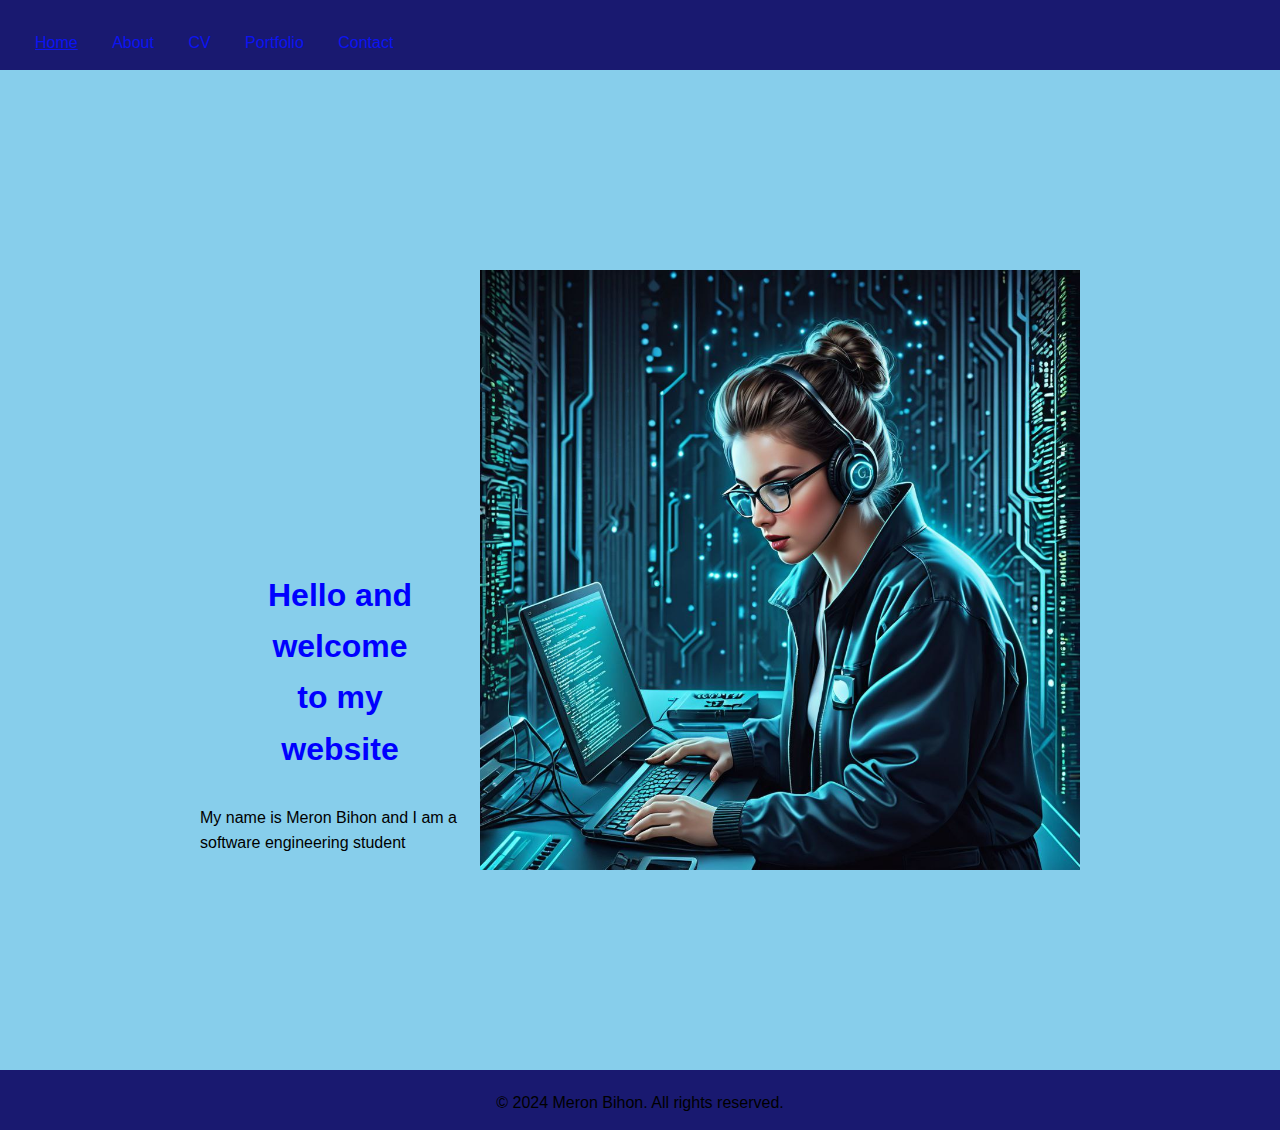
<file: index.html>
<!DOCTYPE html>
<html lang="en">
<head>
    <meta charset="UTF-8">
    <meta name="viewport" content="width=device-width, initial-scale=1.0">
    <title>My Website </title>
    <link rel="stylesheet" href="css/styies.css"> 
</head>
<body>
<header>
    <nav>
        <ul>
            <li><a href="home.html"  class="active" >Home</a></li>
            <li><a href="About.html">About</a></li>
            <li><a href="cv.html">CV</a></li>
            <li><a href="portfolio.html">Portfolio</a></li>
            <li><a href="contact.html">Contact</a></li>
        </ul>
    </nav>
</header>    
<div class="content">
    <div class="side-by-side">
        <div class="text-content">
            <h1>Hello and welcome to my website</h1>
            <p>My name is Meron Bihon and I am a software engineering student</p>
        </div>
        <img src="images/me.jpg" alt="my photo" width="600" height="600"> 
    </div>
</div>
    <footer>
        <p>© 2024 Meron Bihon. All rights reserved.</p>   
    </footer>
    <script src="javascript/script.js"></script>
</body>
</html>
</file>
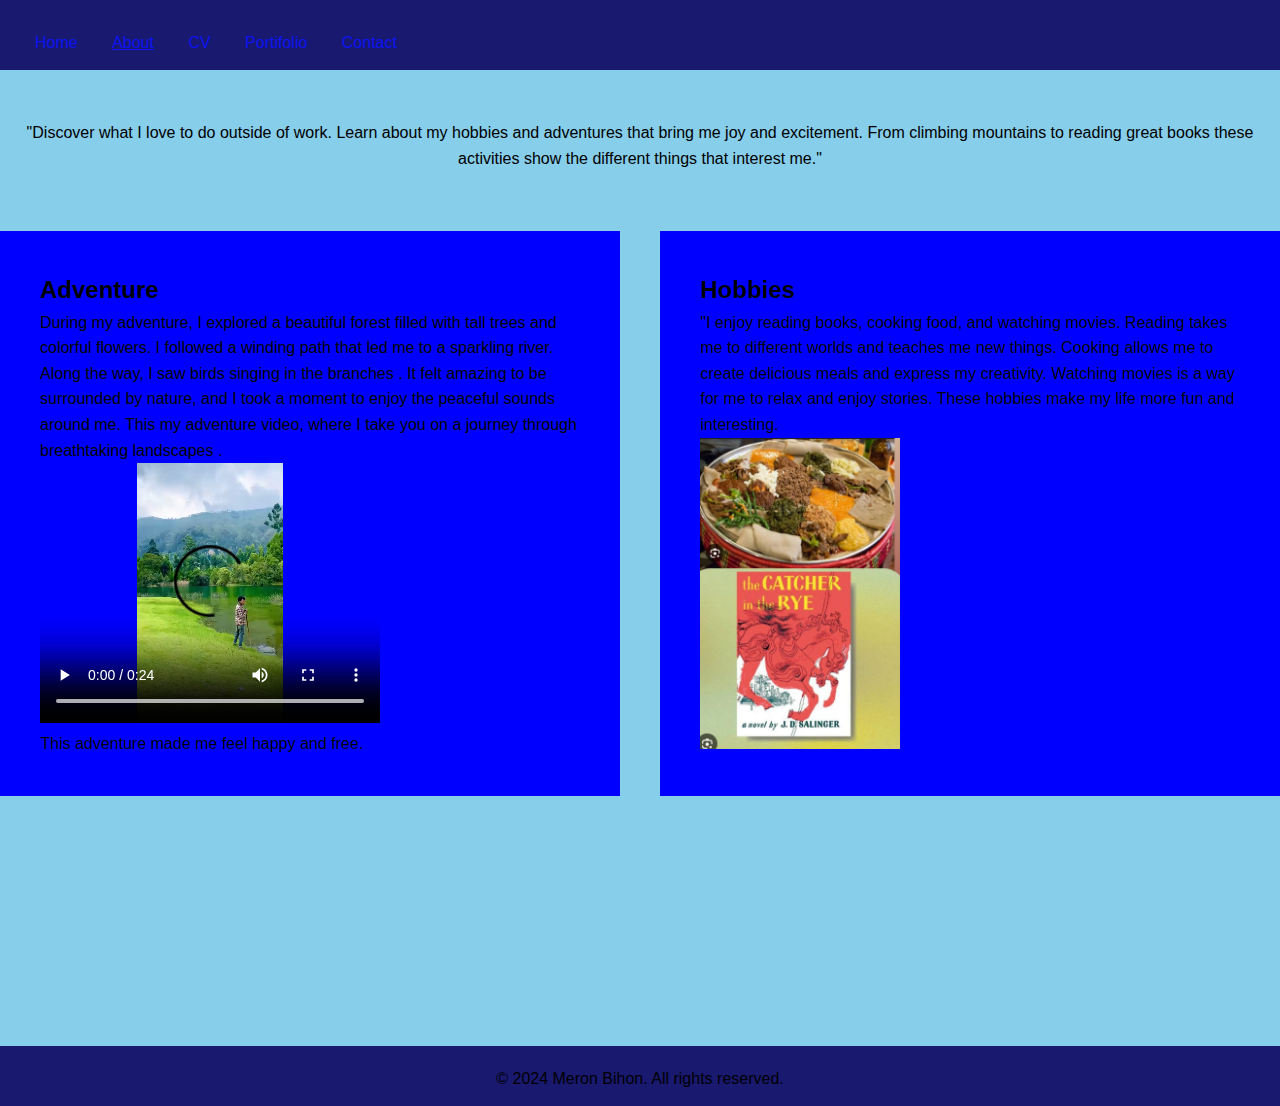
<file: About.html>
<!DOCTYPE html>
<html lang="en">
<head>
    <meta charset="UTF-8">
    <meta name="viewport" content="width=device-width, initial-scale=1.0">
    <title>About</title>
    <link rel="stylesheet" href="css/styies.css"> 
</head>
</head>
<body>
    <header>
        <nav>
            <ul>
                <li><a href= "index.html">Home</a></li>
                <li><a href= "About.html"  class="active">About</a></li>
                <li><a href= "cv.html">CV</a></li>
                <li><a href= "portfolio.html">Portifolio</a></li>
                <li><a href= "contact.html">Contact</a></li>
            </ul>
        </nav>
    </header>
    <p class ="intro- paragraph" id="me">
        "Discover what I love to do outside of work.
         Learn about my hobbies and adventures that bring me joy and excitement. 
         From climbing mountains to reading great books
         these activities show the different things that interest me."
    </p>
    <main>
        <section class= "random-section">
        <h2>Adventure</h2> 
        <div>
            <div>
                <p>
                    During my adventure, I explored a beautiful forest filled with tall trees and colorful flowers.
                    I followed a winding path that led me to a sparkling river.
                    Along the way, I saw birds singing in the branches . 
                    It felt amazing to be surrounded by nature, 
                    and I took a moment to enjoy the peaceful sounds around me.
                    This my adventure video, where I take you on a journey through breathtaking landscapes .</p>   
            </div>
            <div>
                <video controls width="340" height="260">
                    <source src="videos/myadv.mp4" type="video/mp4">
                    Your browser does not support the video tag.
                </video><br>
                 This adventure made me feel happy and free.   
            </div>       
        </div>   
       </section>
      <section class="random-section">
        <h2>Hobbies</h2>
        <p>
            "I enjoy reading books, cooking food, and watching movies.
             Reading takes me to different worlds and teaches me new things.
             Cooking allows me to create delicious meals and express my creativity.
             Watching movies is a way for me to relax and enjoy stories. 
             These hobbies make my life more fun and interesting.
        </p>
        <img src="images/myhob.jpg" alt="myhob photo" height="200" width ="200">
     </section>
    </main>
    
    <footer>
        <p>© 2024 Meron Bihon. All rights reserved.</p> 
    </footer>
    <script src="javascript/script.js"></script>
</body>
</html>
</file>
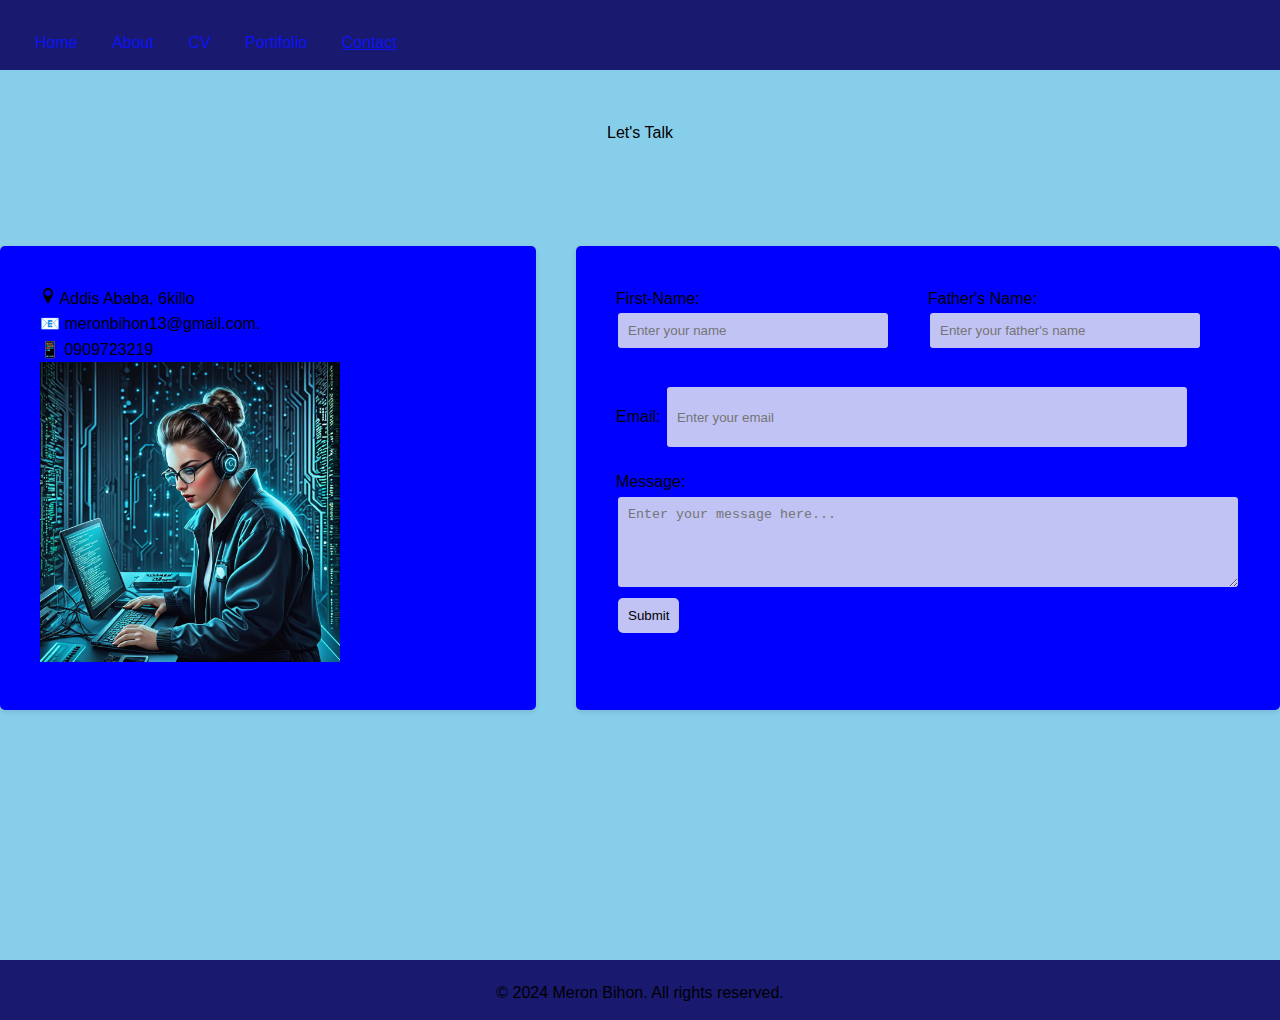
<file: contact.html>
<!DOCTYPE html>
<html lang="en">
<head>
    <meta charset="UTF-8">
    <meta name="viewport" content="width=device-width, initial-scale=1.0">
    <title>Contact</title>
    <link rel="stylesheet" href="css/styies.css">
</head>
<body>
    <header>
        <nav>
            <ul>
                <li><a href= "index.html">Home</a></li>
                <li><a href= "About.html">About</a></li>
                <li><a href= "cv.html">CV</a></li>
                <li><a href= "portfolio.html">Portifolio</a></li>
                <li><a href= "contact.html"  class="active">Contact</a></li>
            </ul>
        </nav>
    </header>
    <P id="me"> Let's Talk</P>
    <main>
        <div class="contact-info">
            <p> 
                <svg xmlns="http://www.w3.org/2000/svg" width="16" height="16" fill="currentColor" class="bi bi-geo-fill" viewBox="0 0 16 16">
                    <path d="M8 0a5 5 0 0 0-5 5c0 3.5 5 11 5 11s5-7.5 5-11a5 5 0 0 0-5-5zm0 2a3 3 0 1 1 0 6 3 3 0 0 1 0-6z"/>
                </svg>
                Addis Ababa, 6killo
            </p>
            <p> 📧 meronbihon13@gmail.com.</p>
            <p> 📱 0909723219</p>
            <img src="images/me.jpg" alt="my picture" height="300" width="300">
        </div>
        
        <div class="form-container">
            <div class="input-container1">
                <div>
                    <label for="name">First-Name:</label>
                    <input type="text" id="name" name="name" placeholder="Enter your name">
                </div>
                <div>
                    <label for="Father-name">Father's Name:</label>
                    <input type="text" id="Father-name" name="father-name" placeholder="Enter your father's name">
                </div>
            </div>
            
            <div class="input-container">
                <div>
                    <label for="email">Email:</label>
                    <input type="email" id="email" name="email" placeholder="Enter your email">
                </div>
            </div>
            <div class="input-container">
                <div>
                    <label for="message">Message:</label>
                    <textarea id="message" name="message" placeholder="Enter your message here..."></textarea>
                    <button type="submit">Submit</button> 
                </div>
            </div>
        </div>
        </main>
        <footer>
            <p>© 2024 Meron Bihon. All rights reserved.</p> 
        </footer>
        <script src="javascript/script.js"></script>
    </body>
    </html>
</file>
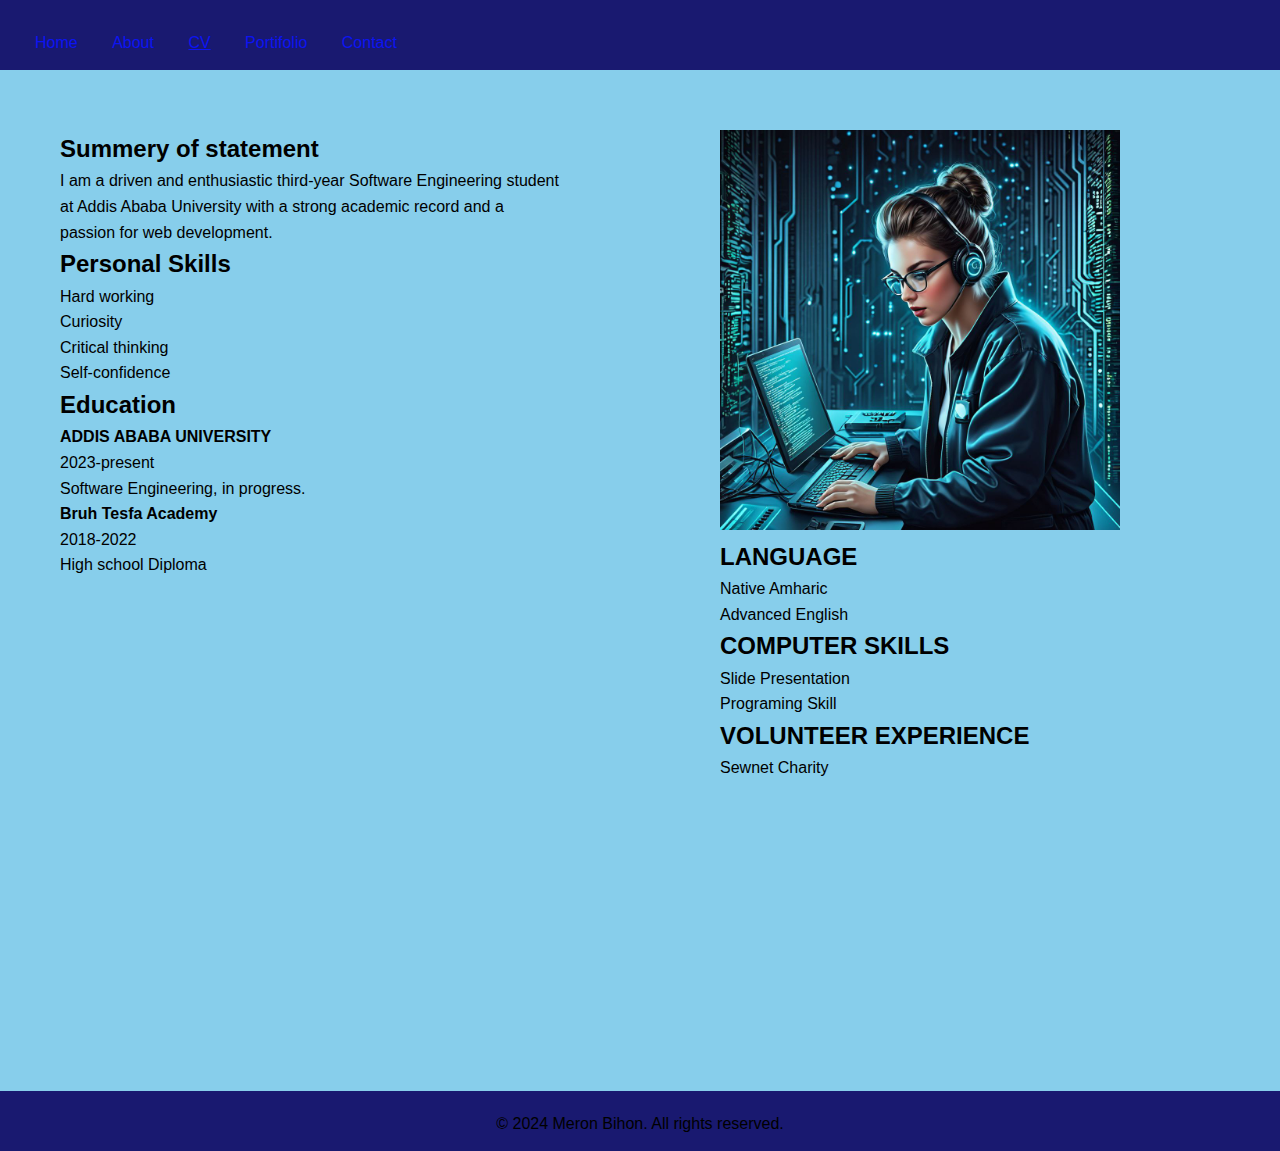
<file: cv.html>
<!DOCTYPE html>
<html lang="en">
    <head>
        <meta charset="UTF-8">
        <meta name="viewport" content="width=device-width, initial-scale=1.0">
        <title>CV</title>
        <link rel="stylesheet" href="css/styies.css">
    </head>
    <body>
        <header>
            <nav>
                <ul>
                    <li><a href= "index.html">Home</a></li>
                    <li><a href= "About.html">About</a></li>
                    <li><a href= "cv.html"  class="active">CV</a></li>
                    <li><a href= "portfolio.html">Portifolio</a></li>
                    <li><a href= "contact.html">Contact</a></li>
                </ul>
            </nav>
        </header>
        <main>
            <section class ="p-section">
                <h2>Summery of statement</h2>
                <p>
                    I am a driven and enthusiastic third-year Software Engineering student at Addis Ababa University 
                    with a strong academic record and a passion for web development.
                </p>
                <h2>Personal Skills</h2>
                <p>Hard working</p>
                <p>Curiosity</p>
                <p>Critical thinking</p>
                <p>Self-confidence</p>
                
                <h2>Education</h2>
                <p><strong>ADDIS ABABA UNIVERSITY</strong></p>
                <p>2023-present</p>
                <p>Software Engineering, in progress. </p>
                <p><strong>Bruh Tesfa Academy</strong></p>
                <p>2018-2022</p>
                <p>High school Diploma</p>
            </section>
            <section class= "p-section">
                <img src="images/me.jpg" alt="my picture" height="600" width=400">
                <h2>LANGUAGE</h2>
                <p>Native Amharic</p>
                <p>Advanced English</p>
                
                <h2>COMPUTER SKILLS</h2>
                <p>Slide Presentation</p>
                <p>Programing Skill</p>
                
                <h2>VOLUNTEER EXPERIENCE</h2>
                <p>Sewnet Charity</p>
                
            </section>   
        </main>
        <footer>
            <p>© 2024 Meron Bihon. All rights reserved.</p> 
        </footer>
        <script src="javascript/script.js"></script>
    </body>
    </html>
</file>
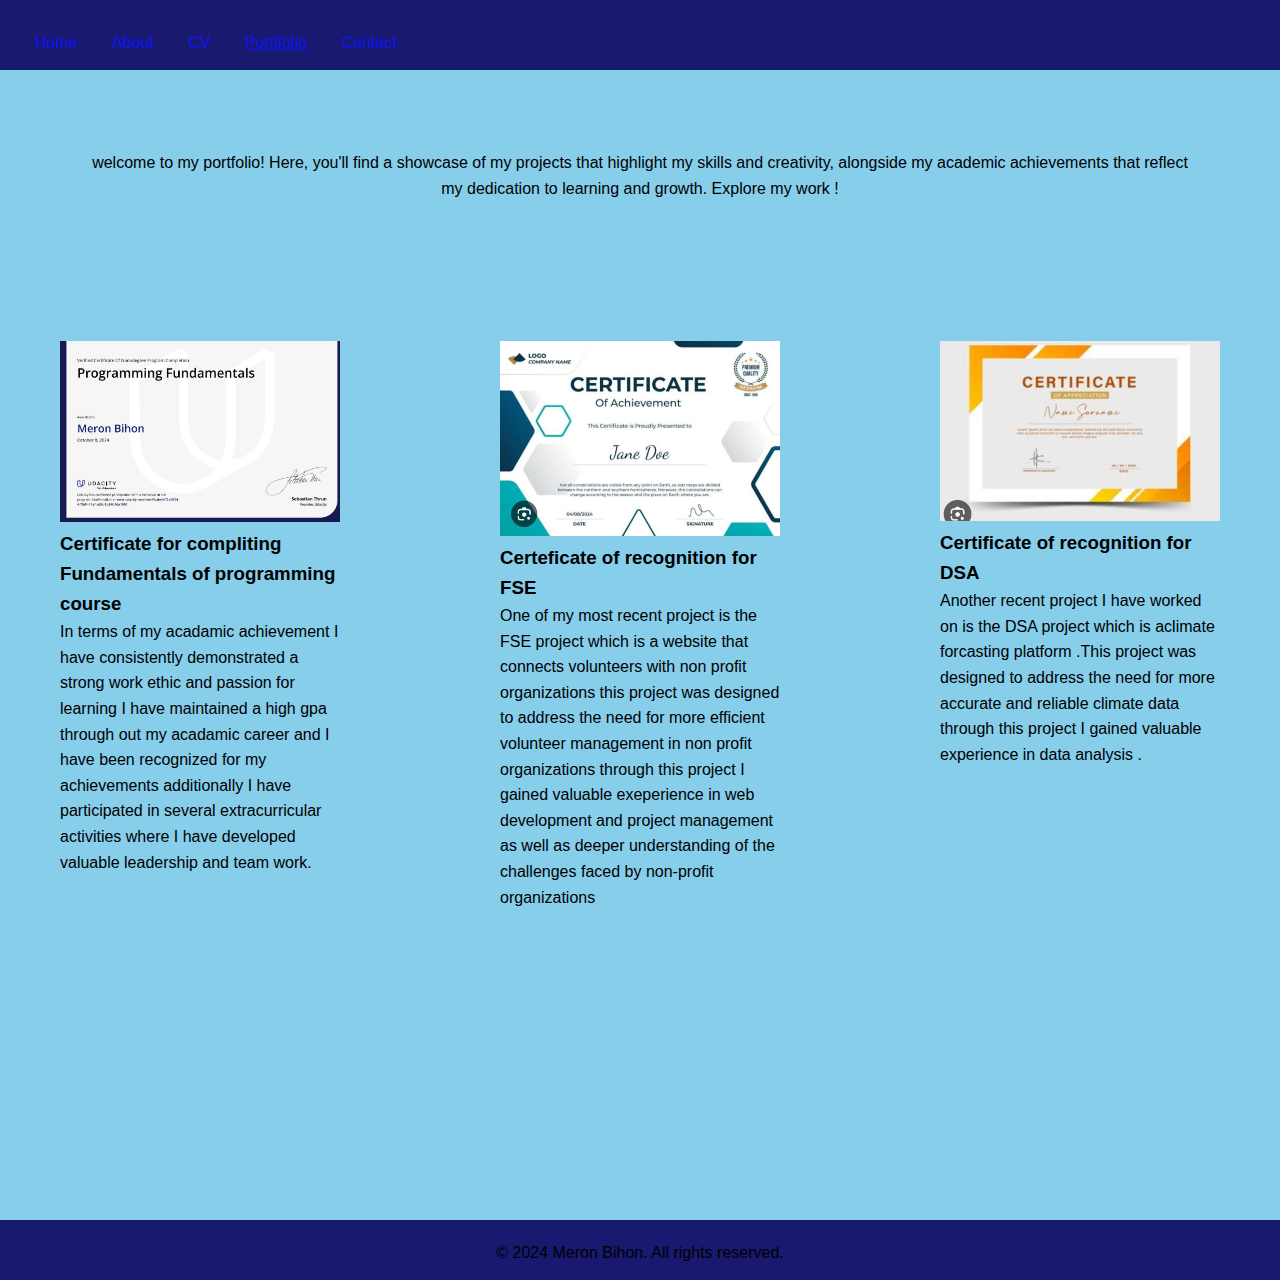
<file: portfolio.html>
<!DOCTYPE html>
<html lang="en">
    <head>
        <meta charset="UTF-8">
        <meta name="viewport" content="width=device-width, initial-scale=1.0">
        <title>Portfolio</title>
        <link rel="stylesheet" href="css/styies.css">
    </head>
    <body>
        <header>
            <nav>
                <ul>
                    <li><a href= "index.html">Home</a></li>
                    <li><a href= "About.html">About</a></li>
                    <li><a href= "cv.html">CV</a></li>
                    <li><a href= "portfolio.html"  class="active">Portifolio</a></li>
                    <li><a href= "contact.html">Contact</a></li>
                </ul>
            </nav>
        </header>
             <p class = "intro-paragraph">welcome to my portfolio! Here, you'll find a showcase of my projects that highlight my skills and creativity, alongside my academic achievements that reflect my dedication to learning and growth. Explore my work ! </p>
             <main>
                <section class="p-section">
            
                    <img src="images/certeficate.jpg" alt="Certificate of web development" height="300" width="400" >
                    <h3> Certificate for compliting Fundamentals of programming course</h3>
                    <p>
                    In terms of my acadamic achievement I have consistently demonstrated a strong work ethic and passion for learning I have maintained a high gpa through out my acadamic career and I have been recognized for my achievements additionally I have participated in several extracurricular activities where I have developed valuable leadership  and team work.
                    </p>
                </section>
                <section class ="p-section">
                    
                    <img src="images/FSE.jpg" alt="certeficate for FSE" height="300" width="400">
                    <h3> Certeficate of recognition for FSE</h3>
                    <p>
                        One of my most recent project is the FSE project which is a website that connects volunteers with non profit organizations this project was designed to address the need for more efficient volunteer management in non profit organizations through this project I gained valuable exeperience in web development and project management as well as deeper understanding of the challenges faced by non-profit organizations
                    </p>
                </section>
                <section class="p-section">
                    <img src="images/DSA.jpg" alt="Certificate for DSA"  height="300" width="400">
                    <h3>Certificate  of recognition for DSA</h3>
                    <p>
                        Another recent project I have worked on is the DSA project which is aclimate forcasting platform .This project was designed to address the need for more accurate and reliable climate data through this project I gained valuable experience in data analysis .
                    </p>
                </section>
             </main>
        <footer>
            <p>© 2024 Meron Bihon. All rights reserved.</p> 
        </footer>
        <script src="javascript/script.js"></script>
    </body>
    </html>
</file>
<file: css/styies.css>
*{
 margin: 0;
padding: 0;}
ul{
    list-style-type: none;
     margin: 0px;
    padding: 0px;
}

li{
    display: inline-block;
    margin-right: 20px;
    padding-top: 20px;
}
a{
    text-decoration: none;
    color:rgb(12, 20, 243);
}
a:hover{
    background-color: rgb(158, 158, 238);
}

header{
    background-color :#191970 ;
    height: 70px;
    text-align: center;
    position: relative;
    
}
nav ul li a.active {
  text-decoration: underline;}
h1{
    text-align: center;
    color: blue;
    margin-top: 300px;
    padding-left: 60px;
    padding-right: 60px;
}      
.content {
    margin: 200px; /* Optional: Add margin around the content */
}

.side-by-side {
    display: flex; /* Use flexbox layout */
    justify-content: space-between; /* Space out items */
    align-items: flex-start; /* Vertically center the items */
}

.text-content {
    display: flex; /* Use flexbox for text elements if needed */
    flex-direction: column; /* Stack heading and paragraph vertically */
    gap: 30px; /* Space between heading and paragraph */
    width: 60%;
}

img {
    max-width: 100%; /* Make the image responsive */
    height: auto; /* Maintain aspect ratio */
}
body{
    background-color: #87CEEB;
    font-family: Arial, sans-serif; 
    line-height: 1.6;  
}
.intro-paragraph{
    padding: 80px;
    text-align: center;
    
}
main {
    display: flex;         /* Enables flexbox layout */
    flex-wrap: wrap;      /* Allows wrapping to the next line if necessary */
    gap: 40px;           /* Space between sections */
    margin-bottom: 250px;
}
    
.random-section {
    flex: 1;              /* Allows sections to grow equally */
    min-width: 200px;     /* Minimum width for each section */
    background: #0000FF;  
    padding: 40px;
    margin-top: 60px;        
}
.p-section {
    flex: 1;              
    min-width: 200px;     
    background:  #87CEEB;  
    padding: 60px;        
}
.div2{
    display: flex;
    align-items: center;
    gap: 20px; 
    
}
.div2 div {
    flex: 1;
}
.contact-info {
    flex: 1;
    background-color:  #0000FF;
    padding: 40px;
    border-radius: 5px;
    box-shadow: 0 2px 5px rgba(0, 0, 0, 0.1);
    margin-top: 100px;
}

/* Form Container Styles */
.form-container {
    flex: 1;
    background-color:  #0000FF;;
    padding: 40px;
    border-radius: 5px;
    box-shadow: 0 2px 5px rgba(1, 1, 1, 0.1);
    margin-top: 100px;
}
.input-container {
    display: flex;
    flex-direction: column; /* Stack label and input vertically */
    margin-bottom: 20px; /* Space between inputs */
}
.input-container1 {
    display: flex;
    flex-wrap: wrap;
    flex-direction: row; /* Stack label and input vertically */
    margin-bottom: 15px; /* Space between inputs */
}
.input-container1 div {
    flex: 1; /* Allow the fields to grow equally */
    margin-right: 10px; /* Add space for the gap */
    margin-bottom: 20px;
}
#name, #Father-name {
    width: 250px; 
}
#email{
    width: 500px;
    height: 40px;
}
#message{
    height:70px;
    width: 600px
}
label {
    margin-bottom: 10px; /* Space between label and input */
}
#me{
    text-align: center;
    margin-top: 50px;
}
input, textarea {
    padding: 10px;
    border: 2px solid  blue;
    border-radius: 5px;
    background-color: #C1C3F4 ;
}

button {
    padding: 10px;
    background-color: #C1C3F4;
    color: black; 
    border-radius: 7px;
    border: 2px solid blue ;
    cursor: pointer;
}

footer{
    background-color: #191970;
    height: 20px;
    padding: 20px;
    text-align: center;
    bottom: 0;
    position: relative;
}
nav {
    display: flex;
    justify-content: space-between;
    align-items: center;
    padding: 10px 20px;
    position: relative; 
}
nav ul li {
 margin: 0 15px;}

.hamburger {
display: none; 
flex-direction: column;
cursor: pointer;
margin-left: auto; 
}

.hamburger div {
width: 25px;
height: 3px;
background-color: white;
margin: 4px 0;
}


@media (max-width: 956px) {
nav ul {
    display: none; 
    flex-direction: column;
    width: 100%;
    position: absolute;
    top: 60px; 
    left: 0;
    background-color: rgb(108, 108, 188);;
}

nav ul.active {
    display: flex; 
}

.hamburger {
    display: flex; 
}
.input-container1 {
    flex-direction: column; 
}
main{
    flex-direction: column;
}
.p-section{
    width: 300px;
}
.random-section{
    width: 300px;
}
}
</file>
